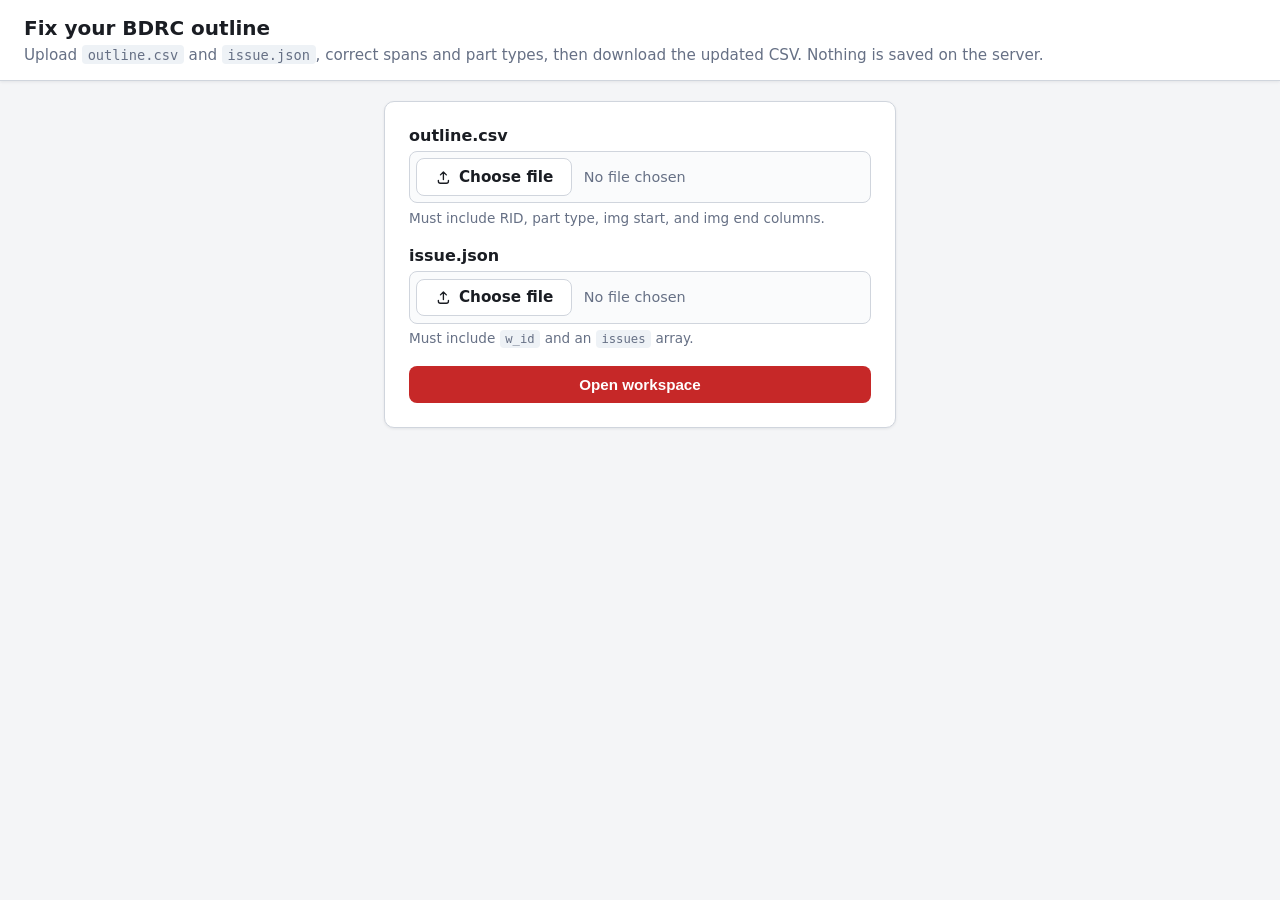
<file: docs/index.html>
<!DOCTYPE html>
<html lang="en">
<head>
  <meta charset="UTF-8" />
  <meta name="viewport" content="width=device-width, initial-scale=1.0" />
  <title>Fix your BDRC outline</title>
  <link rel="stylesheet" href="styles.css" />
</head>
<body>
  <header class="topbar">
    <h1>Fix your BDRC outline</h1>
    <p class="subtitle">
      Upload <code>outline.csv</code> and <code>issue.json</code>, correct spans and
      part types, then download the updated CSV. Nothing is saved on the server.
    </p>
  </header>

  <main class="upload-page">
    <form id="upload-form" class="upload-card" novalidate>
      <div class="upload-field">
        <label class="field-label" for="csv-file">outline.csv</label>
        <div class="file-picker">
          <input
            id="csv-file"
            name="csv"
            type="file"
            accept=".csv,text/csv"
            required
          />
          <label for="csv-file" class="btn secondary file-btn">
            <svg class="file-btn-icon" viewBox="0 0 20 20" fill="none" aria-hidden="true">
              <path d="M10 12.5V3.5M10 3.5 6.5 7M10 3.5 13.5 7" stroke="currentColor" stroke-width="1.6" stroke-linecap="round" stroke-linejoin="round"/>
              <path d="M4 13.5v1A2.5 2.5 0 0 0 6.5 17h7A2.5 2.5 0 0 0 16 14.5v-1" stroke="currentColor" stroke-width="1.6" stroke-linecap="round"/>
            </svg>
            <span class="file-btn-text">Choose file</span>
          </label>
          <span id="csv-file-name" class="file-name">No file chosen</span>
        </div>
        <p class="field-hint">Must include RID, part type, img start, and img end columns.</p>
      </div>

      <div class="upload-field">
        <label class="field-label" for="issue-file">issue.json</label>
        <div class="file-picker">
          <input
            id="issue-file"
            name="issue"
            type="file"
            accept=".json,application/json"
            required
          />
          <label for="issue-file" class="btn secondary file-btn">
            <svg class="file-btn-icon" viewBox="0 0 20 20" fill="none" aria-hidden="true">
              <path d="M10 12.5V3.5M10 3.5 6.5 7M10 3.5 13.5 7" stroke="currentColor" stroke-width="1.6" stroke-linecap="round" stroke-linejoin="round"/>
              <path d="M4 13.5v1A2.5 2.5 0 0 0 6.5 17h7A2.5 2.5 0 0 0 16 14.5v-1" stroke="currentColor" stroke-width="1.6" stroke-linecap="round"/>
            </svg>
            <span class="file-btn-text">Choose file</span>
          </label>
          <span id="issue-file-name" class="file-name">No file chosen</span>
        </div>
        <p class="field-hint">Must include <code>w_id</code> and an <code>issues</code> array.</p>
      </div>

      <div id="upload-error" class="error hidden" role="alert"></div>

      <button id="upload-submit" type="submit" class="btn primary">
        Open workspace
      </button>
    </form>
  </main>

  <script type="module" src="js/upload.js"></script>
</body>
</html>
</file>
<file: docs/styles.css>
:root {
  --bg: #f4f5f7;
  --surface: #ffffff;
  --border: #d0d5dd;
  --text: #1a1d23;
  --muted: #667085;
  --accent: #c62828;
  --accent-soft: #fdecea;
  --primary: #1b4f72;
  --primary-hover: #154360;
  --ok: #1b7a3d;
  --shadow: 0 1px 3px rgba(16, 24, 40, 0.08);
  --radius: 10px;
  font-family: "Segoe UI", system-ui, -apple-system, sans-serif;
}

* {
  box-sizing: border-box;
}

body {
  margin: 0;
  background: var(--bg);
  color: var(--text);
  min-height: 100vh;
}

.topbar {
  background: var(--surface);
  border-bottom: 1px solid var(--border);
  padding: 1rem 1.5rem;
  box-shadow: var(--shadow);
}

.topbar.compact {
  display: flex;
  align-items: center;
  gap: 1rem;
  padding: 0.75rem 1rem;
}

.topbar h1 {
  margin: 0;
  font-size: 1.25rem;
}

.topbar.compact h1 {
  flex: 1;
  font-size: 1.1rem;
}

.subtitle {
  margin: 0.35rem 0 0;
  color: var(--muted);
  font-size: 0.95rem;
}

.back-link {
  color: var(--primary);
  text-decoration: none;
  font-weight: 600;
  white-space: nowrap;
}

.back-link:hover {
  text-decoration: underline;
}

.header-actions {
  display: flex;
  gap: 0.5rem;
}

.works-page,
.upload-page {
  max-width: 1100px;
  margin: 0 auto;
  padding: 1.25rem 1.5rem 2rem;
}

.upload-page {
  max-width: 560px;
}

.upload-card {
  background: var(--surface);
  border: 1px solid var(--border);
  border-radius: var(--radius);
  box-shadow: var(--shadow);
  padding: 1.5rem;
  display: flex;
  flex-direction: column;
  gap: 1.25rem;
}

.upload-field {
  display: flex;
  flex-direction: column;
  gap: 0.4rem;
}

.upload-field .field-label {
  font-weight: 600;
}

.file-picker {
  position: relative;
  display: flex;
  align-items: center;
  gap: 0.75rem;
  min-height: 3.1rem;
  padding: 0.4rem 0.5rem 0.4rem 0.4rem;
  border: 1px solid var(--border);
  border-radius: 8px;
  background: #fafbfc;
  cursor: pointer;
  transition: border-color 0.15s, background 0.15s, box-shadow 0.15s;
}

.file-picker:hover {
  border-color: #98a2b3;
}

.file-picker.has-file {
  background: #f3faf5;
  border-color: #a5d6a7;
}

.file-picker:focus-within {
  border-color: var(--primary);
  box-shadow: 0 0 0 3px rgba(27, 79, 114, 0.18);
}

.file-picker input[type="file"] {
  position: absolute;
  width: 1px;
  height: 1px;
  padding: 0;
  margin: -1px;
  overflow: hidden;
  clip: rect(0, 0, 0, 0);
  white-space: nowrap;
  border: 0;
}

.file-btn {
  flex-shrink: 0;
  gap: 0.45rem;
  padding: 0.5rem 0.95rem;
}

.file-btn-icon {
  width: 1.05rem;
  height: 1.05rem;
}

.file-name {
  color: var(--muted);
  font-size: 0.9rem;
  overflow: hidden;
  text-overflow: ellipsis;
  white-space: nowrap;
  min-width: 0;
}

.file-picker.has-file .file-name {
  color: var(--ok);
  font-weight: 600;
}

.field-hint {
  margin: 0;
  color: var(--muted);
  font-size: 0.85rem;
}

.field-hint code,
.subtitle code {
  font-size: 0.9em;
  background: #eef2f6;
  padding: 0.1rem 0.35rem;
  border-radius: 4px;
}

.upload-card .btn.primary {
  align-self: stretch;
  min-width: 0;
}

.search-row {
  display: flex;
  flex-wrap: wrap;
  align-items: center;
  gap: 0.75rem 1rem;
  margin-bottom: 1rem;
}

.search-row label {
  font-weight: 600;
}

#work-search {
  flex: 1;
  min-width: 220px;
  max-width: 420px;
  padding: 0.55rem 0.75rem;
  border: 1px solid var(--border);
  border-radius: 8px;
  font-size: 1rem;
}

.muted {
  color: var(--muted);
  font-size: 0.9rem;
}

.hidden {
  display: none !important;
}

.error {
  background: var(--accent-soft);
  color: var(--accent);
  border: 1px solid #f5c2c0;
  padding: 0.75rem 1rem;
  border-radius: 8px;
  margin-bottom: 1rem;
}

.status {
  background: #e8f5e9;
  color: var(--ok);
  border: 1px solid #a5d6a7;
  padding: 0.75rem 1rem;
  border-radius: 8px;
}

.banner {
  margin: 0.75rem 1rem 0;
}

.table-wrap {
  background: var(--surface);
  border: 1px solid var(--border);
  border-radius: var(--radius);
  overflow: auto;
  box-shadow: var(--shadow);
}

.works-table {
  width: 100%;
  border-collapse: collapse;
}

.works-table th,
.works-table td {
  text-align: left;
  padding: 0.7rem 0.9rem;
  border-bottom: 1px solid var(--border);
  vertical-align: top;
}

.works-table th {
  background: #f8f9fb;
  font-size: 0.85rem;
  text-transform: uppercase;
  letter-spacing: 0.03em;
  color: var(--muted);
}

.works-table tbody tr {
  cursor: pointer;
}

.works-table tbody tr:hover {
  background: #f0f6fb;
}

.work-id {
  font-family: ui-monospace, SFMono-Regular, Menlo, monospace;
  font-weight: 600;
  color: var(--primary);
}

.badge {
  display: inline-block;
  background: #eef2f6;
  color: #344054;
  border-radius: 999px;
  padding: 0.15rem 0.55rem;
  font-size: 0.75rem;
  margin: 0.1rem 0.2rem 0.1rem 0;
  white-space: nowrap;
}

.badge.warn {
  background: var(--accent-soft);
  color: var(--accent);
}

.badge.status-pending {
  background: #eef2f6;
  color: #475467;
}

.badge.status-updated {
  background: #e8f5e9;
  color: var(--ok);
  font-weight: 700;
}

.csv-yes {
  color: var(--ok);
  font-weight: 600;
}

.csv-no {
  color: var(--accent);
  font-weight: 600;
}

.workspace-body {
  display: flex;
  flex-direction: column;
  height: 100vh;
  overflow: hidden;
}

.workspace {
  flex: 1;
  display: grid;
  grid-template-columns: minmax(220px, 280px) 1fr minmax(280px, 360px);
  gap: 0.75rem;
  padding: 0.75rem;
  min-height: 0;
}

.panel {
  background: var(--surface);
  border: 1px solid var(--border);
  border-radius: var(--radius);
  box-shadow: var(--shadow);
  display: flex;
  flex-direction: column;
  min-height: 0;
  overflow: hidden;
}

.panel-header {
  display: flex;
  align-items: baseline;
  justify-content: space-between;
  gap: 0.5rem;
  padding: 0.65rem 0.85rem;
  border-bottom: 1px solid var(--border);
  background: #fafbfc;
}

.panel-header h2 {
  margin: 0;
  font-size: 0.95rem;
}

.issue-list,
.span-editor {
  overflow: auto;
  padding: 0.65rem;
  flex: 1;
}

.issue-card {
  border: 1px solid var(--border);
  border-radius: 8px;
  padding: 0.65rem 0.75rem;
  margin-bottom: 0.55rem;
  cursor: pointer;
  background: #fff;
  transition: border-color 0.15s, box-shadow 0.15s;
}

.issue-card:hover {
  border-color: #90a4ae;
}

.issue-card.active {
  border-color: var(--accent);
  box-shadow: 0 0 0 2px rgba(198, 40, 40, 0.15);
  background: #fff8f7;
}

.issue-card .seg-id {
  font-family: ui-monospace, SFMono-Regular, Menlo, monospace;
  font-size: 0.8rem;
  font-weight: 700;
  word-break: break-all;
}

.issue-card .title {
  font-size: 0.85rem;
  margin-top: 0.35rem;
  line-height: 1.35;
}

.issue-card .meta {
  margin-top: 0.4rem;
  font-size: 0.75rem;
  color: var(--muted);
}

.issue-card .detail {
  margin-top: 0.35rem;
  font-size: 0.75rem;
  color: #7a2e2e;
  background: var(--accent-soft);
  border-radius: 6px;
  padding: 0.35rem 0.45rem;
}

.middle-panel {
  min-width: 0;
}

.bdrc-frame {
  flex: 1;
  width: 100%;
  border: 0;
  background: #e8eaed;
  min-height: 280px;
}

.submit-bar {
  display: flex;
  justify-content: center;
  align-items: center;
  gap: 0.75rem;
  padding: 0.75rem;
  border-top: 1px solid var(--border);
  background: #fafbfc;
}

.btn {
  border: 1px solid transparent;
  border-radius: 8px;
  padding: 0.55rem 1.1rem;
  font-size: 0.95rem;
  font-weight: 600;
  cursor: pointer;
  text-decoration: none;
  display: inline-flex;
  align-items: center;
  justify-content: center;
}

.btn:disabled {
  opacity: 0.45;
  cursor: not-allowed;
}

.btn.primary {
  background: var(--accent);
  color: #fff;
  min-width: 120px;
}

.btn.primary:hover:not(:disabled) {
  background: #a31f1f;
}

.btn.secondary {
  background: #fff;
  border-color: var(--border);
  color: var(--text);
}

.btn.secondary:hover:not(:disabled) {
  background: #f2f4f7;
}

.context-card {
  border: 1px solid var(--border);
  border-radius: 8px;
  padding: 0.7rem 0.8rem;
  margin-bottom: 0.6rem;
  background: #fafbfc;
  cursor: pointer;
  transition: border-color 0.15s, box-shadow 0.15s;
}

.context-card:hover {
  border-color: #90a4ae;
}

.context-card.issue {
  border-color: var(--accent);
  background: var(--accent-soft);
}

.context-card.active-context {
  box-shadow: 0 0 0 2px rgba(27, 79, 114, 0.25);
  border-color: var(--primary);
}

.context-card.issue.active-context {
  box-shadow: 0 0 0 2px rgba(198, 40, 40, 0.25);
  border-color: var(--accent);
}

.context-card .role {
  font-size: 0.7rem;
  text-transform: uppercase;
  letter-spacing: 0.04em;
  color: var(--muted);
  font-weight: 700;
  margin-bottom: 0.25rem;
}

.context-card.issue .role {
  color: var(--accent);
}

.context-card .seg-id {
  font-family: ui-monospace, SFMono-Regular, Menlo, monospace;
  font-size: 0.78rem;
  font-weight: 700;
  word-break: break-all;
}

.context-card .title {
  font-size: 0.82rem;
  margin: 0.3rem 0 0.55rem;
  line-height: 1.35;
}

.context-card .meta {
  margin-top: 0.35rem;
  font-size: 0.75rem;
  color: var(--muted);
}

.field-grid {
  display: grid;
  grid-template-columns: 1fr 1fr;
  gap: 0.45rem 0.55rem;
}

.field {
  display: flex;
  flex-direction: column;
  gap: 0.2rem;
}

.field label {
  font-size: 0.72rem;
  color: var(--muted);
  font-weight: 600;
}

.field input {
  padding: 0.4rem 0.5rem;
  border: 1px solid var(--border);
  border-radius: 6px;
  font-size: 0.9rem;
  width: 100%;
}

.field select {
  padding: 0.4rem 0.5rem;
  border: 1px solid var(--border);
  border-radius: 6px;
  font-size: 0.9rem;
  width: 100%;
  background: #fff;
}

.type-field {
  grid-column: 1 / -1;
}

.type-badge {
  background: #e3f2fd;
  color: var(--primary);
  font-weight: 700;
}

.field input:disabled {
  background: #eef0f3;
  color: #475467;
}

.skip-detail {
  margin-top: 0.55rem;
  font-size: 0.78rem;
  color: #7a2e2e;
}

.panel-section-title {
  font-size: 0.72rem;
  font-weight: 700;
  text-transform: uppercase;
  letter-spacing: 0.04em;
  color: var(--muted);
  margin: 0.35rem 0 0.5rem;
}

.panel-section-title:not(:first-child) {
  margin-top: 0.85rem;
  padding-top: 0.65rem;
  border-top: 1px solid var(--border);
}

/* --- Issue re-check signal (topbar) --- */

.check-signal {
  display: inline-flex;
  align-items: center;
  gap: 0.35rem;
  border-radius: 999px;
  padding: 0.3rem 0.8rem;
  font-size: 0.85rem;
  font-weight: 700;
  border: 1px solid transparent;
  white-space: nowrap;
  transition: background 0.2s, color 0.2s;
}

.check-signal.check-idle {
  background: #eef2f6;
  color: #475467;
}

.check-signal.check-running {
  background: #fff8e1;
  color: #8d6e00;
  border-color: #ffe082;
}

.check-signal.check-ok {
  background: #e8f5e9;
  color: var(--ok);
  border-color: #a5d6a7;
  animation: check-pop 0.35s ease-out;
}

.check-signal.check-bad {
  background: var(--accent-soft);
  color: var(--accent);
  border-color: #f5c2c0;
}

@keyframes check-pop {
  0% {
    transform: scale(0.92);
  }
  60% {
    transform: scale(1.06);
  }
  100% {
    transform: scale(1);
  }
}

.badge.status-resolved {
  background: var(--ok);
  color: #fff;
  font-weight: 700;
}

.badge.check-ok {
  background: #e8f5e9;
  color: var(--ok);
  font-weight: 700;
}

.badge.check-bad {
  background: var(--accent-soft);
  color: var(--accent);
  font-weight: 700;
}

.badge.check-unknown {
  background: #fff8e1;
  color: #8d6e00;
  font-weight: 700;
}

.badge.check-pending {
  background: #eef2f6;
  color: #667085;
}

.issue-card .detail.detail-ok {
  color: var(--ok);
  background: #e8f5e9;
}

/* --- Right panel: all-segment editor cards --- */

.seg-card {
  background: #fff;
}

.seg-card.readonly {
  background: #f8f9fb;
  cursor: default;
}

.seg-card.context {
  border-color: var(--primary);
  background: #f2f7fb;
}

.seg-card.context .role {
  color: var(--primary);
}

.seg-card.issue.active-context {
  box-shadow: 0 0 0 2px rgba(198, 40, 40, 0.25);
  border-color: var(--accent);
}

.seg-card.dirty {
  border-style: dashed;
  border-color: #8d6e00;
}

.card-head {
  display: flex;
  justify-content: space-between;
  align-items: baseline;
  gap: 0.5rem;
}

.dirty-marker {
  font-size: 0.7rem;
  font-weight: 700;
  color: #8d6e00;
  white-space: nowrap;
}

.check-note {
  margin-top: 0.55rem;
  font-size: 0.78rem;
  border-radius: 6px;
  padding: 0.35rem 0.45rem;
  word-break: break-word;
}

.check-note.check-resolved {
  background: #e8f5e9;
  color: var(--ok);
}

.check-note.check-unresolved {
  background: var(--accent-soft);
  color: #7a2e2e;
}

.check-note.check-unknown {
  background: #fff8e1;
  color: #8d6e00;
}

@media (max-width: 1100px) {
  .workspace {
    grid-template-columns: 1fr;
    grid-template-rows: 200px minmax(320px, 1fr) minmax(280px, auto);
    overflow: auto;
  }

  .workspace-body {
    height: auto;
    overflow: auto;
  }
}
</file>
